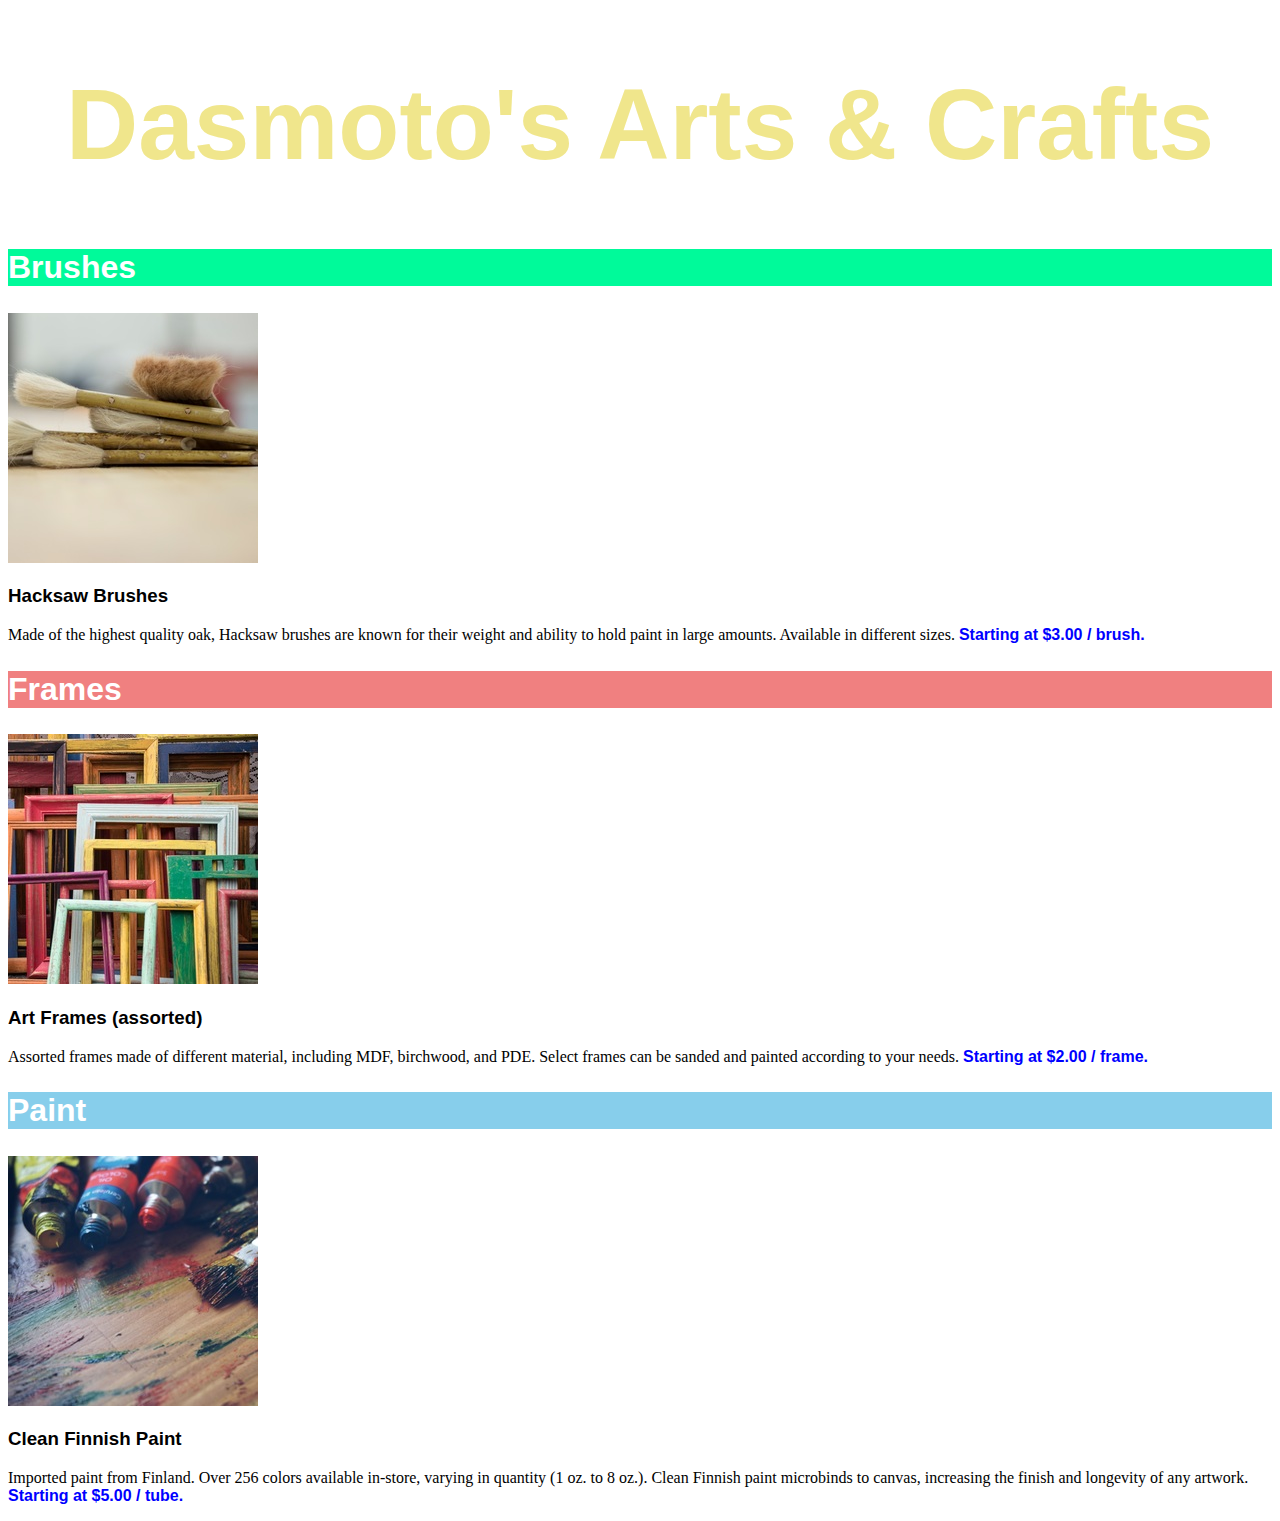
<file: Dasmoto/index.html>
<!DOCTYPE html>
<html lang="en">
<head>
    <meta charset="UTF-8">
    <meta http-equiv="X-UA-Compatible" content="IE=edge">
    <meta name="viewport" content="width=device-width, initial-scale=1.0">
    <title>Dasmoto's Arts and Crafts</title>
    <link rel="stylesheet" href="resources/index.css">
</head>
<body>
    <div class="title">
        <h1>Dasmoto's Arts & Crafts</h1>
    </div>
    <div class="brushes">
        <h2>Brushes</h2>
        <img src="resources/hacksaw.jpeg" alt="">
        <h3>Hacksaw Brushes</h3>
        <p>Made of the highest quality oak, Hacksaw brushes are known for their weight and ability to hold paint in large amounts. Available in different sizes. <a id="threedollars">Starting at $3.00 / brush.</a></p>
    </div>
    <div class="frames">
        <h2>Frames</h2>
        <img src="resources/frames.jpeg" alt="">
        <h3>Art Frames (assorted)</h3>
        <p>Assorted frames made of different material, including MDF, birchwood, and PDE. Select frames can be sanded and painted according to your needs. <a id="twodollars">Starting at $2.00 / frame.</a></p>
    </div>
    <div class="paint">
        <h2>Paint</h2>
        <img src="resources/finnish.jpeg" alt="">
        <h3>Clean Finnish Paint</h3>
        <p>Imported paint from Finland. Over 256 colors available in-store, varying in quantity (1 oz. to 8 oz.). Clean Finnish paint microbinds to canvas, increasing the finish and longevity of any artwork. <a id="fivedollars">Starting at $5.00 / tube.</a></p>
    </div>
</body>
</html>
</file>
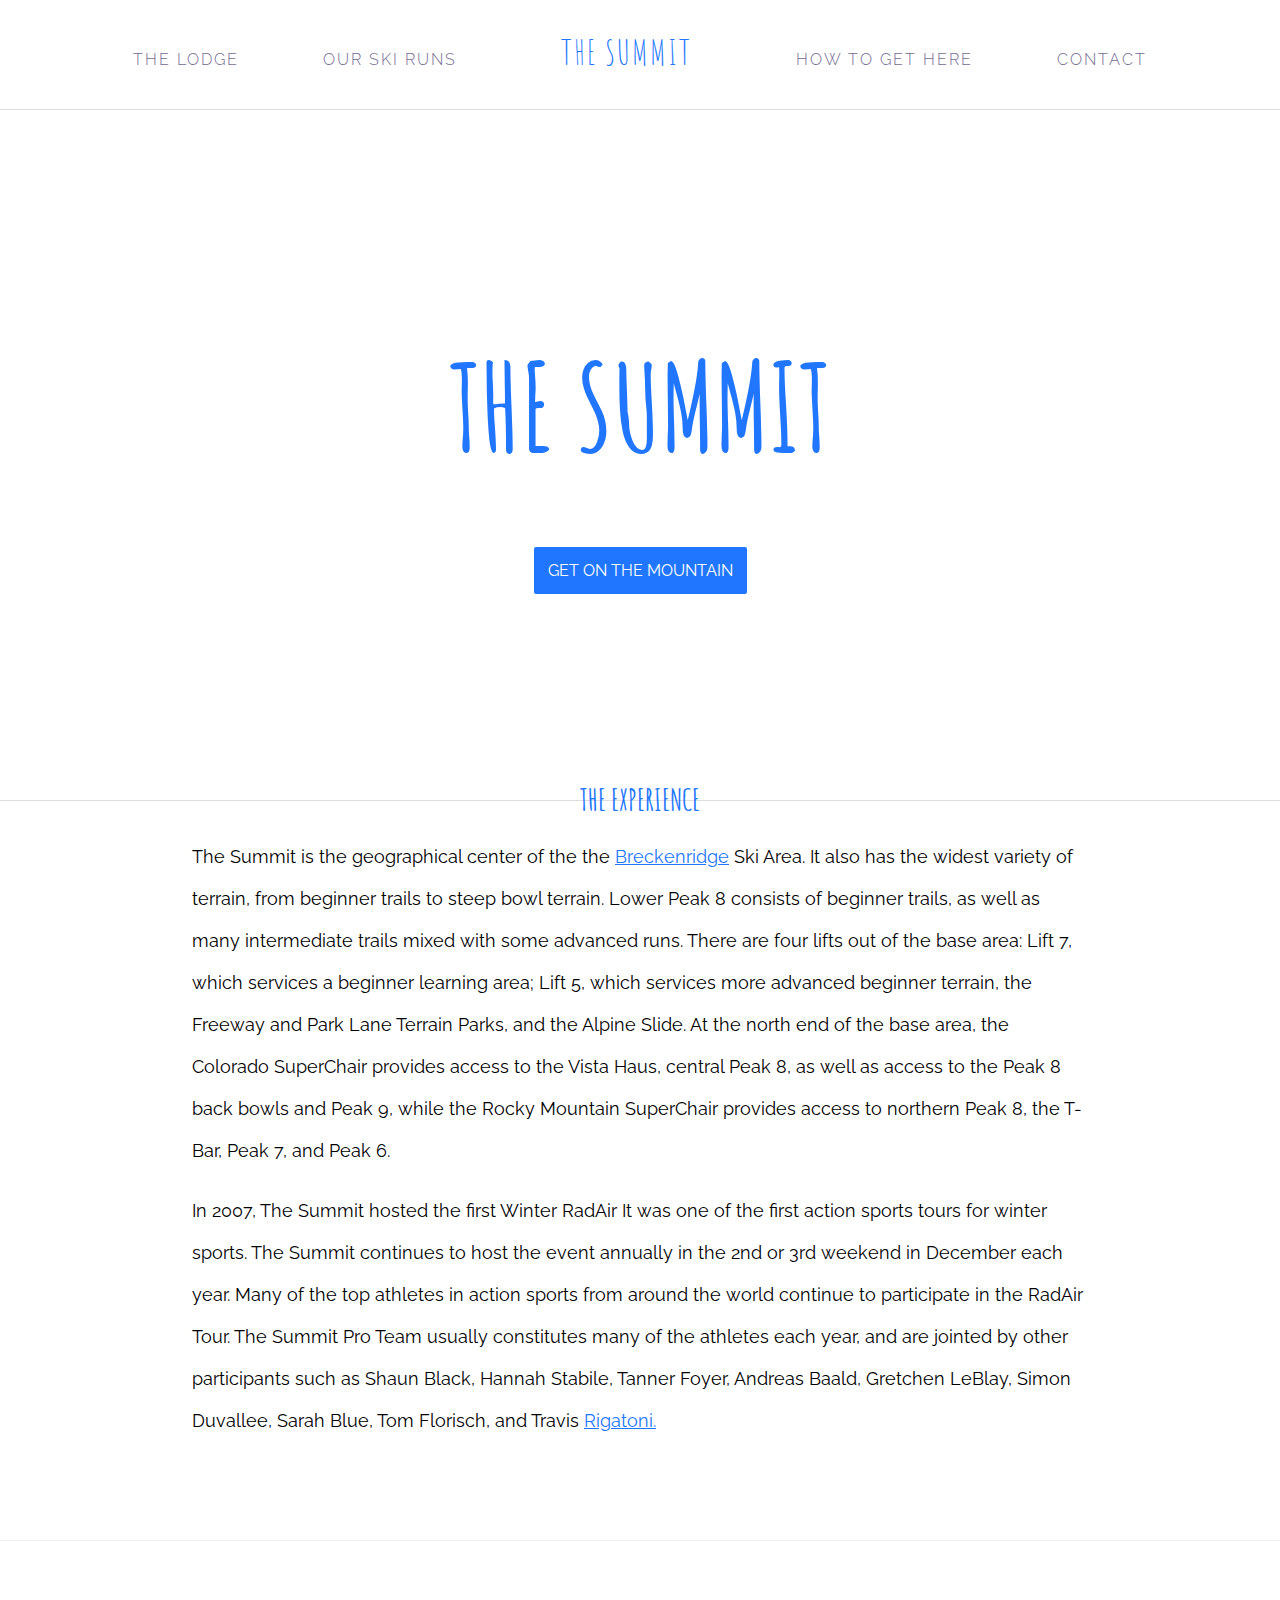
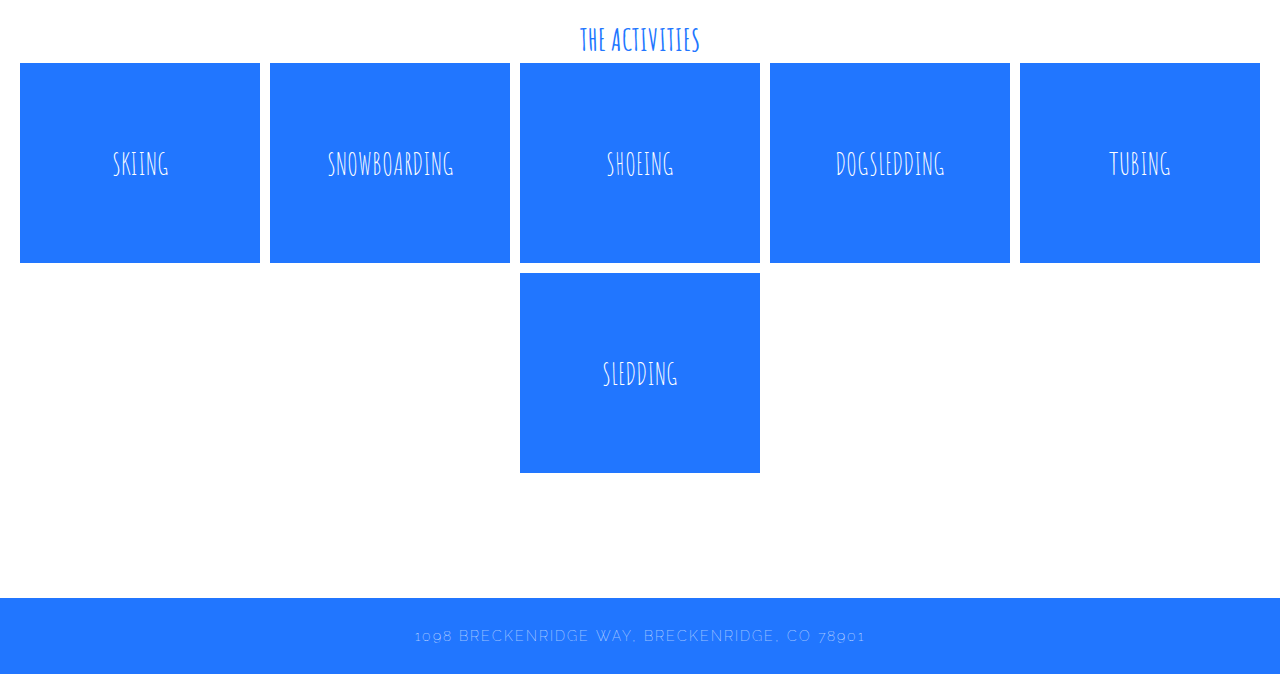
<file: The-Summit/index.html>
<!DOCTYPE html>
<html>
  <head>
    <title>Experience the Summit at Breckenridge!</title>
    <link href="https://fonts.googleapis.com/css?family=Amatic+SC|Raleway:100,200,300,400,500,600,700,800,900" rel="stylesheet">
    <link rel="stylesheet" type="text/css" href="starting.css">
    <link rel="stylesheet" type="text/css" href="style.css">
  </head>
<body>
  <div class="navigation">
    <ul>
      <a class="nav-link">The Lodge</a>
      <a class="nav-link">Our Ski Runs</a>
      <a class="nav-link logo">The Summit</a>
      <a class="nav-link">How to Get Here</a>
      <a class="nav-link">Contact</a>
    </ul>
  </div>

  <div class="banner">
    <div class="banner-text">
      <h1>Experience</h1>
      <h2>The Summit</h2>
      <a href="#" class="btn">Get on the mountain</a>
    </div>
  </div>

  <div class="content">
    <h2>The Experience</h2>
    <div class="description">
      <p>The Summit is the geographical center of the the <a href="http://www.gobreck.com/">Breckenridge</a> Ski Area. It also has the widest variety of terrain, from beginner trails to steep bowl terrain. Lower Peak 8 consists of beginner trails, as well as many intermediate trails mixed with some advanced runs. There are four lifts out of the base area: Lift 7, which services a beginner learning area; Lift 5, which services more advanced beginner terrain, the Freeway and Park Lane Terrain Parks, and the Alpine Slide. At the north end of the base area, the Colorado SuperChair provides access to the Vista Haus, central Peak 8, as well as access to the Peak 8 back bowls and Peak 9, while the Rocky Mountain SuperChair provides access to northern Peak 8, the T-Bar, Peak 7, and Peak 6.</p>
      <p>In 2007, The Summit hosted the first Winter RadAir It was one of the first action sports tours for winter sports. The Summit continues to host the event annually in the 2nd or 3rd weekend in December each year. Many of the top athletes in action sports from around the world continue to participate in the RadAir Tour. The Summit Pro Team usually constitutes many of the athletes each year, and are jointed by other participants such as Shaun Black, Hannah Stabile, Tanner Foyer, Andreas Baald, Gretchen LeBlay, Simon Duvallee, Sarah Blue, Tom Florisch, and Travis <a href="https://www.google.com/search?q=rigatoni&rlz=1C5CHFA_enUS751US751&source=lnms&tbm=isch&sa=X&ved=0ahUKEwj5qu257ZvYAhVp3IMKHfkHDyUQ_AUICigB&biw=948&bih=1103">Rigatoni.</a></p>
    </div>
  </div>

  <div class="activities-panel">
    <h2>The Activities</h2>
    <a class="activity">
      Skiing
    </a>
    <a class="activity">
      Snowboarding
    </a>
    <a class="activity">
      Shoeing
    </a>
    <a class="activity">
      Dogsledding
    </a>
    <a class="activity">
      Tubing
    </a>
    <a class="activity">
      Sledding
    </a>
  </div>

  <div class="footer">
    <h2>1098 Breckenridge Way, Breckenridge, CO 78901</h2>
  </div>

  </body>
</html>
</file>
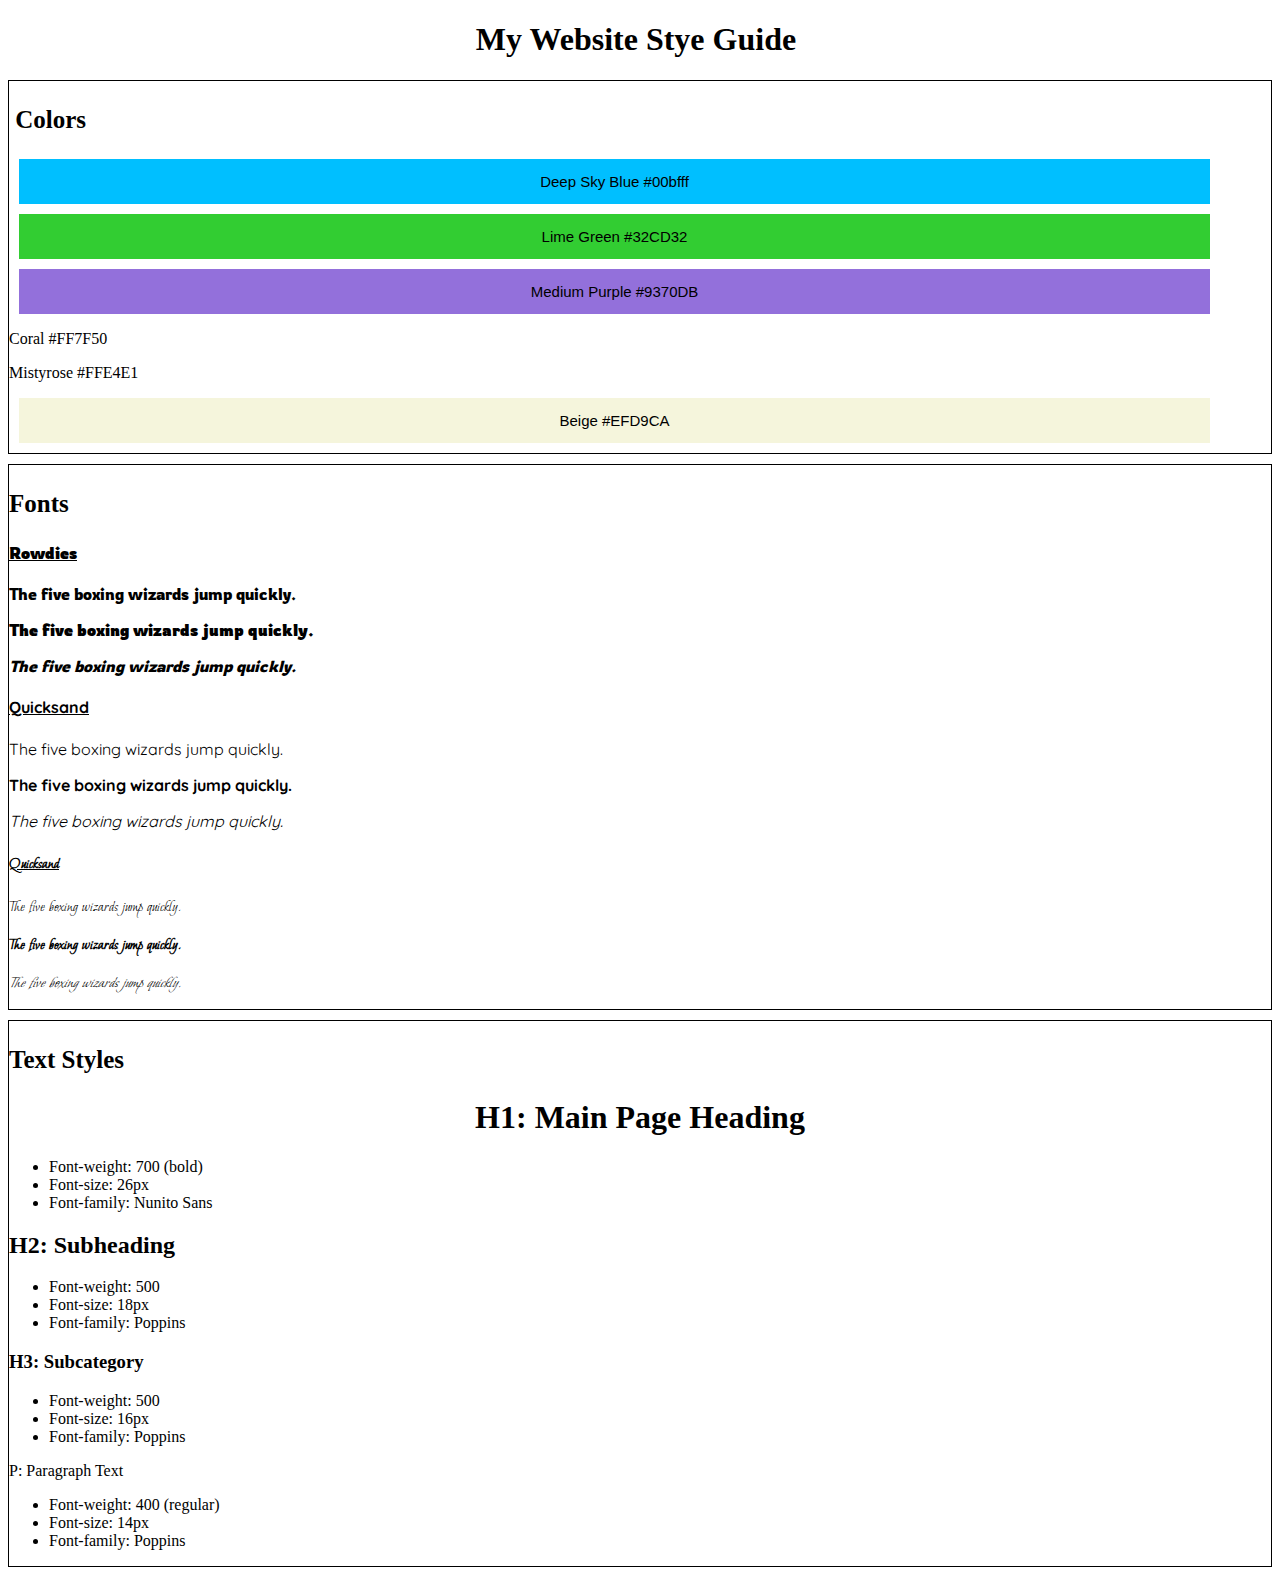
<file: Website Design System/index.html>
<!doctype html>
<html>
<head>
<meta charset="UTF-8">
<title>My website style guide</title>
	<link rel = "stylesheet" href="resources/styles.css">
	<link href="https://fonts.googleapis.com/css2?family=Rowdies&display=swap" rel="stylesheet">
	<link href="https://fonts.googleapis.com/css2?family=Moon+Dance&display=swap" rel="stylesheet">
	<link href="https://fonts.googleapis.com/css2?family=Quicksand&display=swap" rel="stylesheet">
</head>
<body>
	<h1 class="websiteheading">&nbsp;My Website Stye Guide&nbsp;&nbsp;</h1>
	<div class = "colors">
		<h3 class = "colorheading">&nbsp;Colors</h3>
		<p class="deepskyblue">Deep Sky Blue
	 	#00bfff</p>
		<p class="green">Lime Green
	 	#32CD32</p>
		<p class="purple">Medium Purple
	 	#9370DB</p>
		<p class="orange">Coral 
		#FF7F50</p>
		<p class="red">Mistyrose
	 	#FFE4E1</p>
		<p class="beige">Beige
	 	#EFD9CA</p>
	</div>
	<div class = "fonts">
		<h3 class = "fontheading">Fonts</h3>
		<div class = "rowdies">
		<h4 class = "rowdiesheading">Rowdies</h4>
		<p class = "Rowdies1">The five boxing wizards jump quickly.</p> 
		<p class = "Rowdies2">The five boxing wizards jump quickly.</p> 
		<p class = "Rowdies3">The five boxing wizards jump quickly.</p>
		</div>
		
		<div class = "quicksand">
		<h4 class = "quicksandheading">Quicksand</h4>
		<p class = "quicksand1">The five boxing wizards jump quickly.</p> 
		<p class = "quicksand2">The five boxing wizards jump quickly.</p> 
		<p class = "quicksand3">The five boxing wizards jump quickly.</p>
		</div>
		
		<div class = "moondance">
		<h4 class = "moondanceheading">Quicksand</h4>
		<p class = "moondance1">The five boxing wizards jump quickly.</p> 
		<p class = "moondance2">The five boxing wizards jump quickly.</p> 
		<p class = "moondance3">The five boxing wizards jump quickly.</p>
		</div>
	</div>
	<div class = "textstyles">
		<h3 class = "textstylesheading">Text Styles</h3>
		<h1>H1: Main Page Heading</h1>
		<ul>
			<li>Font-weight: 700 (bold)</li>
			<li>Font-size: 26px</li>
			<li>Font-family: Nunito Sans</li>
		</ul>
		<h2>H2: Subheading</h2>
		<ul>
			<li>Font-weight: 500</li>
			<li>Font-size: 18px</li>
			<li>Font-family: Poppins</li>
		</ul>
		<h3>H3: Subcategory</h3>
		<ul>
			<li>Font-weight: 500</li>
			<li>Font-size: 16px</li>
			<li>Font-family: Poppins</li>
		</ul>
		<p>P: Paragraph Text</p>
		<ul>
			<li>Font-weight: 400 (regular)</li>
			<li>Font-size: 14px</li>
			<li>Font-family: Poppins</li>
		</ul>
	</div>
	
</body>
</html>
</file>
<file: Dasmoto/resources/index.css>
.title{
    background-image: url("https://content.codecademy.com/courses/freelance-1/unit-2/pattern.jpeg?_gl=1*13fwyln*_ga*NTAzNjY1NTQ4Ni4xNjU4Njc1NjU2*_ga_3LRZM6TM9L*MTY2NDQ1ODQ5MC4yOS4xLjE2NjQ0NTg1MDIuNDguMC4w");
}
.title h1{
    font-family: Helvetica;
    font-size: 100px;
    font-weight: bold;
    color: khaki;
    text-align: center;
}
.brushes h2{
    font-family: Helvetica;
    font-size: 32px;
    font-weight: bold;
    color: white;
    background-color: mediumspringgreen;
}
.brushes h3{
    font-family: Helvetica;
}
#threedollars{
    font-family: Helvetica;
    font-weight: bold;
    color: blue;
}
.frames h2{
    font-family: Helvetica;
    font-size: 32px;
    font-weight: bold;
    color: white;
    background-color: lightcoral;
}
.frames h3{
    font-family: Helvetica;
}
#twodollars{
    font-family: Helvetica;
    font-weight: bold;
    color: blue;
}
.paint h2{
    font-family: Helvetica;
    font-size: 32px;
    font-weight: bold;
    color: white;
    background-color: skyblue;
}
.paint h3{
    font-family: Helvetica;
}
#fivedollars{
    font-family: Helvetica;
    font-weight: bold;
    color: blue;
}
</file>
<file: The-Summit/starting.css>
body{
  background-color: #ffffff;
  margin: 0px;
  padding:0px;
}
.navigation{
  box-sizing: border-box;
  background-color: #ffffff;
  border-bottom: 1px solid #dddddd;
  left: 0px;
  overflow-y: auto;
  padding:30px;
  position: fixed;
  text-align: center;
  top: 0px;
  width: 100%;
  z-index: 999;
}
ul{
  margin: 0px;
  padding: 0px;
}
.navigation a{
  color: #736B92;
  display: inline-block;
  font-family: 'Raleway', sans-serif;
  font-size: 16px;
  font-weight: 300;
  letter-spacing: 2px;
  padding: 10px 40px;
  text-transform: uppercase;
}
a.logo{
  color: #2176FF;
  font-family: 'Amatic SC',sans-serif;
  font-size: 34px;
  padding: 0px 60px;
  text-align: center;
  text-transform: uppercase;
}
.banner{
  background-image: url("https://images.unsplash.com/photo-1418290232843-5d7a0bd93f7d?dpr=1&auto=format&crop=entropy&fit=crop&w=1500&h=1001&q=80&cs=tinysrgb");
  background-position: center top;
  background-size: cover;
  border-bottom: 1px solid #dddddd;
  height: 700px;
  position: relative;
  text-align: center;
  top: 100px;
  width: 100%;
}
.banner-text{
  position: relative;
  top: 200px;
}
h1{
  color: #ffffff;
  font-family: 'Raleway',sans-serif;
  font-size: 60px;
  font-weight: 100;
  letter-spacing: 2px;
  margin: 0px;
  text-align: center;
  text-transform: uppercase;
}
h2{
  color: #2176FF;
  font-family: 'Amatic SC',sans-serif;
  font-size: 30px;
  margin: 0px;
  text-align: center;
  text-transform: uppercase;
}
.banner h2{
  font-size: 120px;
  margin: -40px 0px 80px 0px;
}
.content{
  background-image: url('https://content.codecademy.com/courses/learn-links-and-buttons/project/mountain1.jpg');
  background-position: center top;
  background-size: cover;
  border-bottom: 1px solid #eeeeee;
  margin: 0 auto;
  overflow-y: auto;
  padding: 80px 0px;
  position: relative;
  text-align: center;
}
p{
  color: #000000;
  font-family: 'Raleway',sans-serif;
  font-size: 18px;
  line-height: 42px;
  text-align: left;
}
.description{
  display: inline-block;
  width: 70%;
}
.activities-panel{
  margin-bottom: 40px;
  padding: 80px 0px;
  text-align: center;
  display: flex;
  align-items: flex-start;
  flex-wrap: wrap;
  justify-content: center;
}
.activities-panel h2 {
  width: 100%;
}
.activity{
  background-color: #2176FF;
  box-sizing: border-box;
  width: 240px;
  height: 200px;
  display: flex;
  align-items: center;
  justify-content: center;
  color: #fff;
  font-family: 'Amatic SC',sans-serif;
  font-size: 30px;
  text-align: center;
  text-transform: uppercase;
  margin: 5px;
}
.footer{
  background-color: #2176FF;
  padding: 30px;
  text-align: center;
}
.footer h2{
  color: #ffffff;
  font-family: 'Raleway',sans-serif;
  font-size: 14px;
  font-weight: 100;
  letter-spacing: 2px;
}

a {
  cursor: default;
  text-decoration-line: none;
}
</file>
<file: The-Summit/style.css>
a {
  color: #2176FF;
  text-decoration: underline;
  cursor: pointer;
}
 
a:hover {
  text-decoration: none;
}
.nav-link {
  text-decoration: none;
}
.nav-link:hover {
  color: #5495ff;
}
.btn {
  background-color: #2176FF;
  border-radius: 2px;
  color: #ffffff;
  font-family: 'Raleway',sans-serif;
  font-size: 16px;
  font-weight: 400;
  padding: 14px;
  text-decoration: none;
  text-transform: uppercase;
  cursor: pointer;
}
.activity {
  border: 1px solid #2176FF;
  cursor: pointer;
  text-decoration: none;
}
.activity:hover {
  background-color: #fff;
  color: #5495ff;
  transition: color .1s ease-in, background-color .1s ease-in;
}
 
.activity:active {
  font-size: 40px;
  transition: font-size .1s;
}
</file>
<file: Website Design System/resources/styles.css>
/* CSS Document */
h1{ 
	text-align: center;
}
.deepskyblue{
	background-color: deepskyblue; 
	color: black;
	font-family: 'Oswald', sans-serif;
 	font-size: 15px;
 	font-weight: 300;
 	line-height: 15px;
 	width: 92%;
 	padding: 15px;
	margin: 10px;
	text-align: center;
}
.colors{
	border: 1px solid black;
}
.colorheading{
	font-size: 25px;
}
.green{
	background-color: limegreen;
	color: black;
	font-family: 'Oswald', sans-serif;
 	font-size: 15px;
 	font-weight: 300;
 	line-height: 15px;
 	width: 92%;
 	padding: 15px;
	margin: 10px;
	text-align: center;
}
.purple{
	background-color: mediumpurple;
	color: black;
	font-family: 'Oswald', sans-serif;
 	font-size: 15px;
 	font-weight: 300;
 	line-height: 15px;
 	width: 92%;
 	padding: 15px;
	margin: 10px;
	text-align: center;
}
.beige{
	background-color: beige;
	color: black;
	font-family: 'Oswald', sans-serif;
 	font-size: 15px;
 	font-weight: 300;
 	line-height: 15px;
 	width: 92%;
 	padding: 15px;
	margin: 10px;
	text-align: center;
}
.fonts{
	border: 1px solid black;
	margin-top:10px;
}
.fontheading{
	font-size: 25px;
}
.textstyles{
	border: 1px solid black;
	margin-top:10px;
}
.textstylesheading{
	font-size: 25px;
}
.rowdies{
	font-family: 'Rowdies', cursive;
}
.rowdiesheading{
	text-decoration: underline;
}
.Rowdies2{
	font-weight: 1000;
}
.Rowdies3{
	font-style: italic;
}
.quicksand{
	font-family: 'Quicksand', sans-serif;
}
.quicksandheading{
	text-decoration: underline;
}
.quicksand2{
	font-weight: bold;
}
.quicksand3{
	font-style: italic;
}
.moondance{
	font-family: 'Moon Dance', cursive;
}
.moondanceheading{
	text-decoration: underline;
}
.moondance2{
	font-weight: bold;
}
.moondance3{
	font-style: italic;
}
</file>
